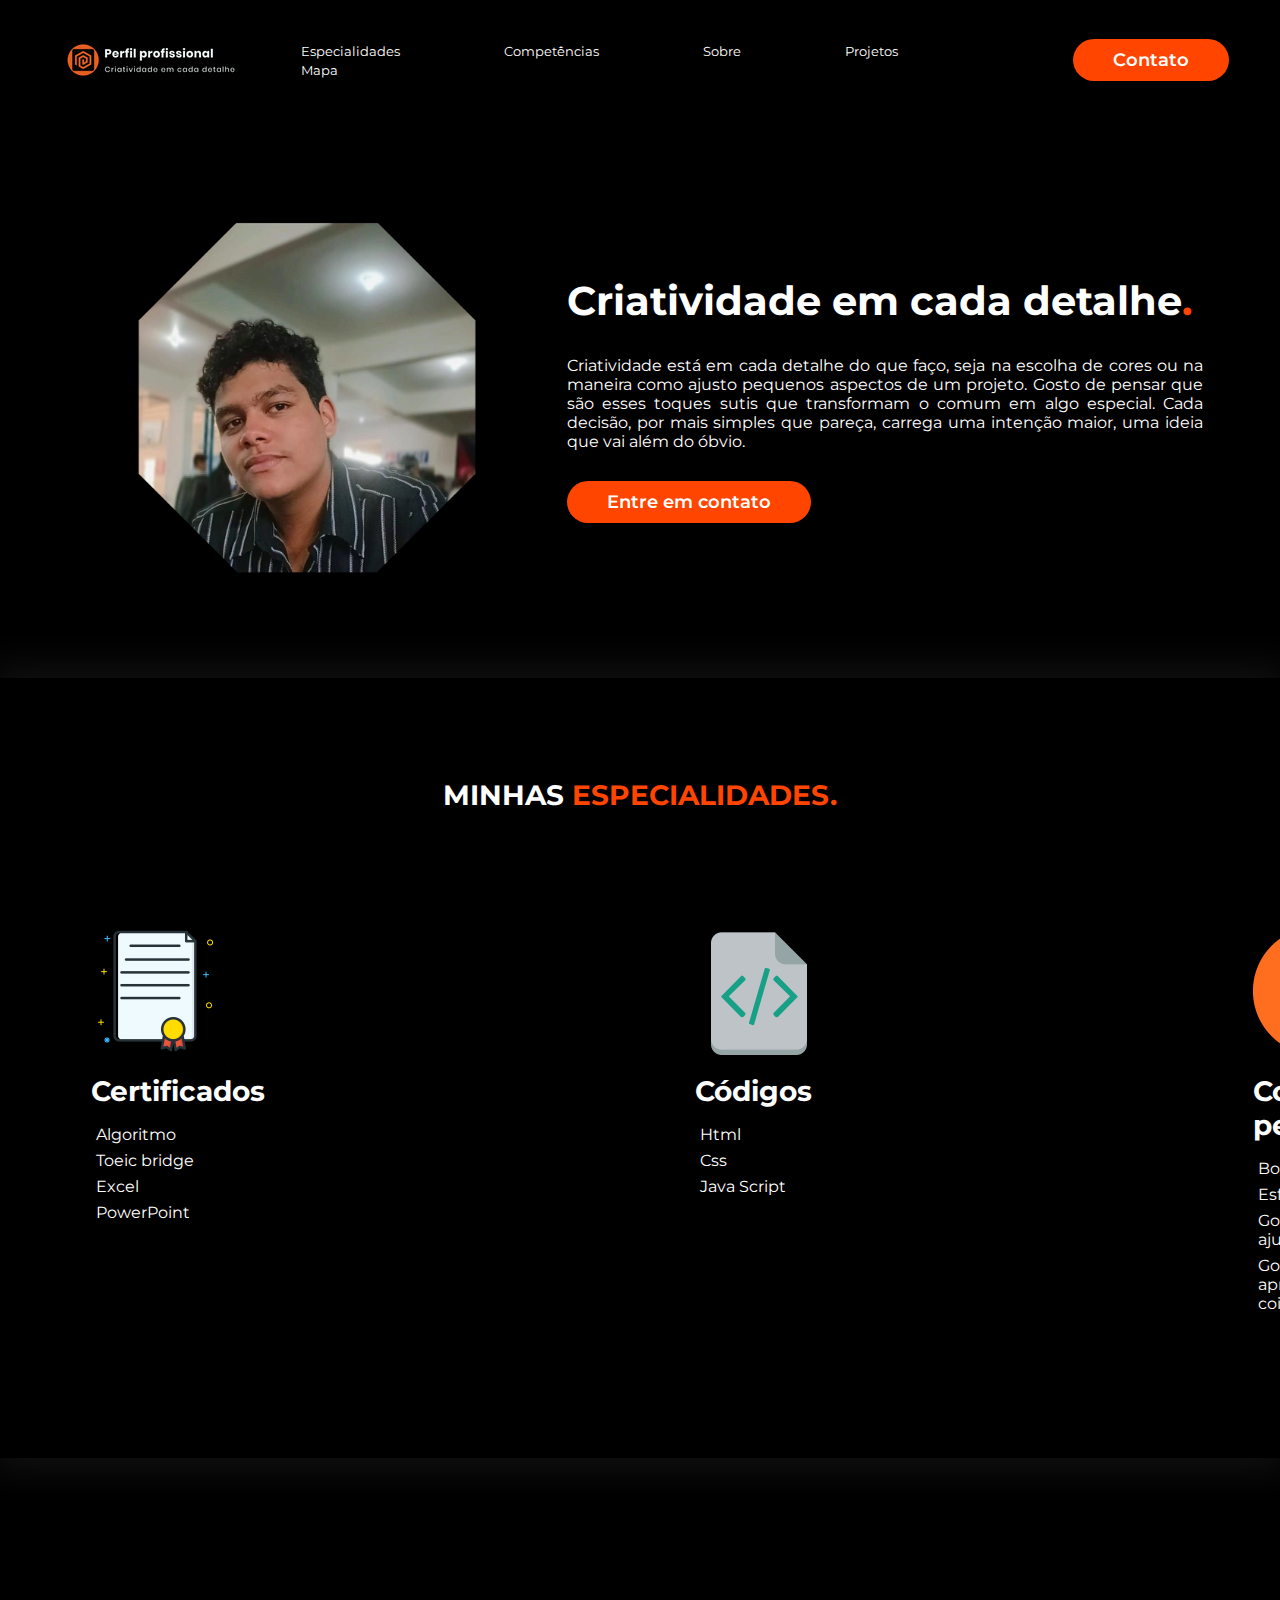
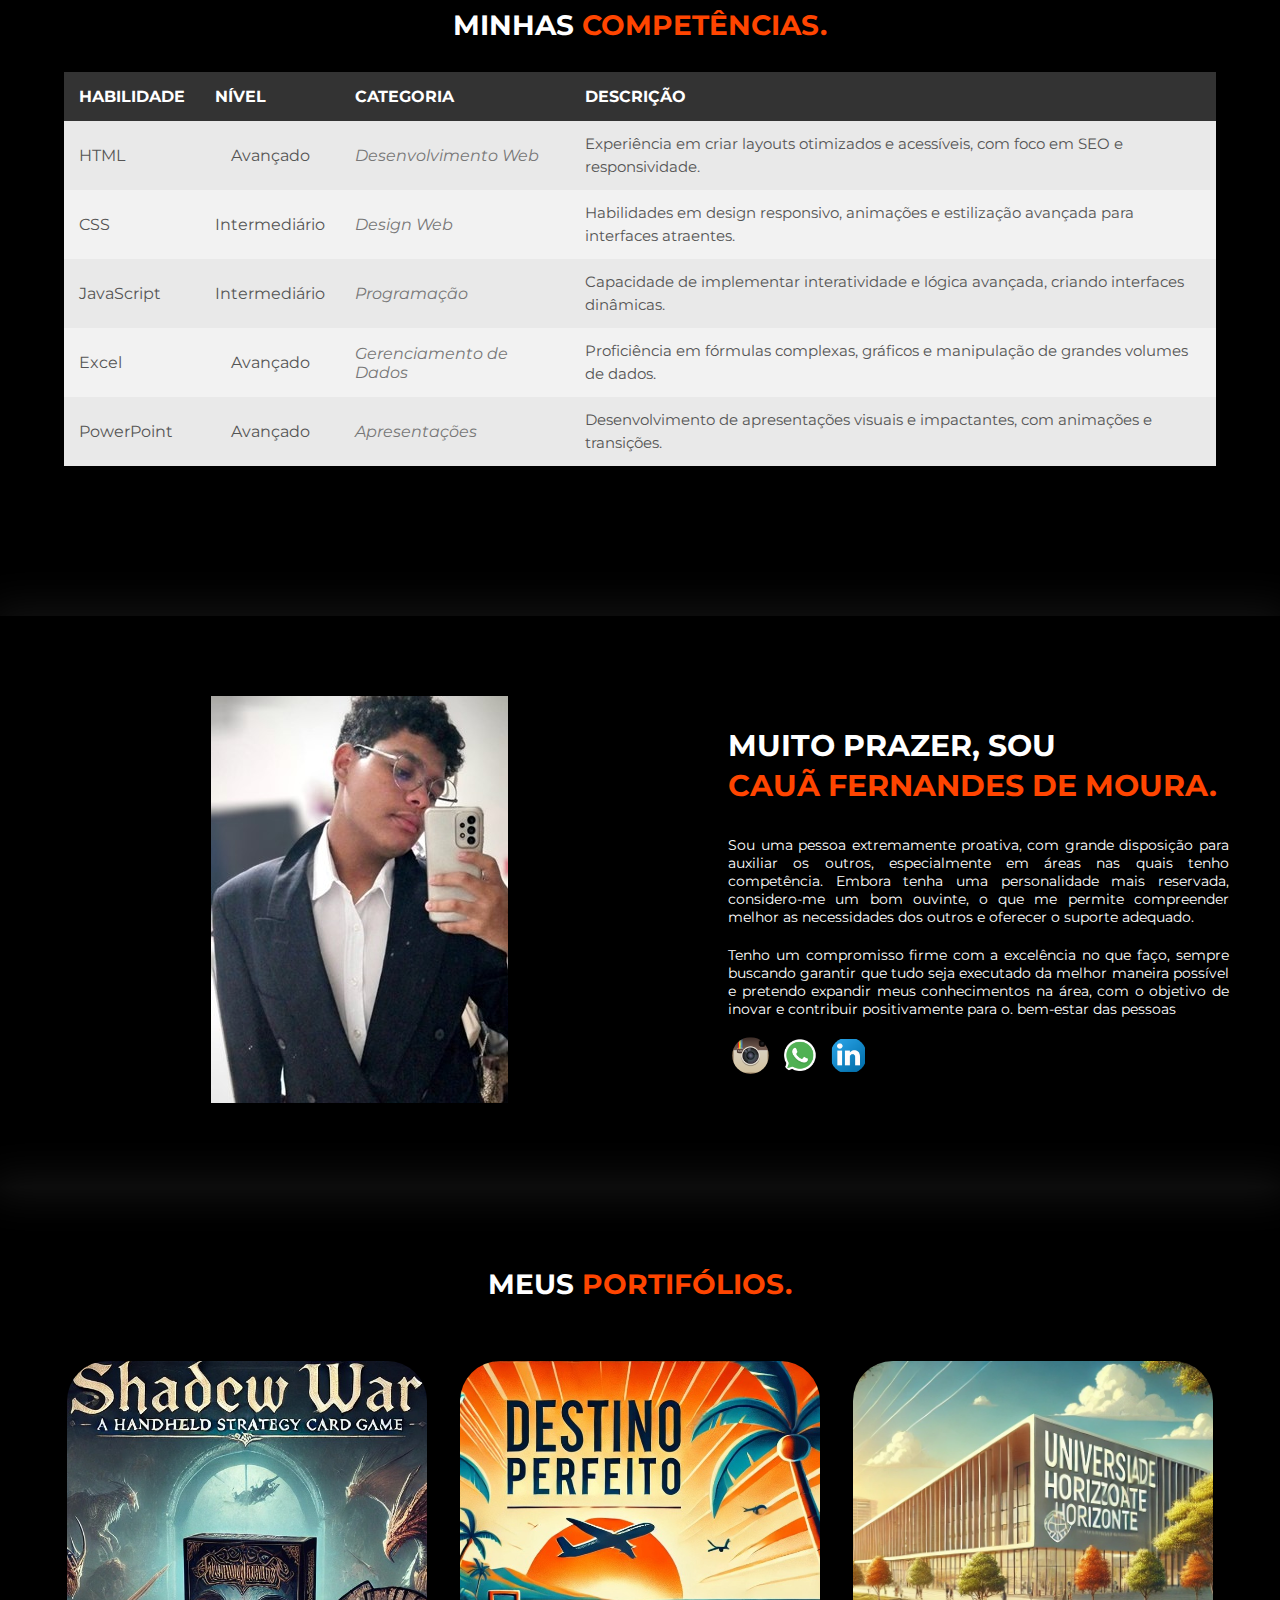
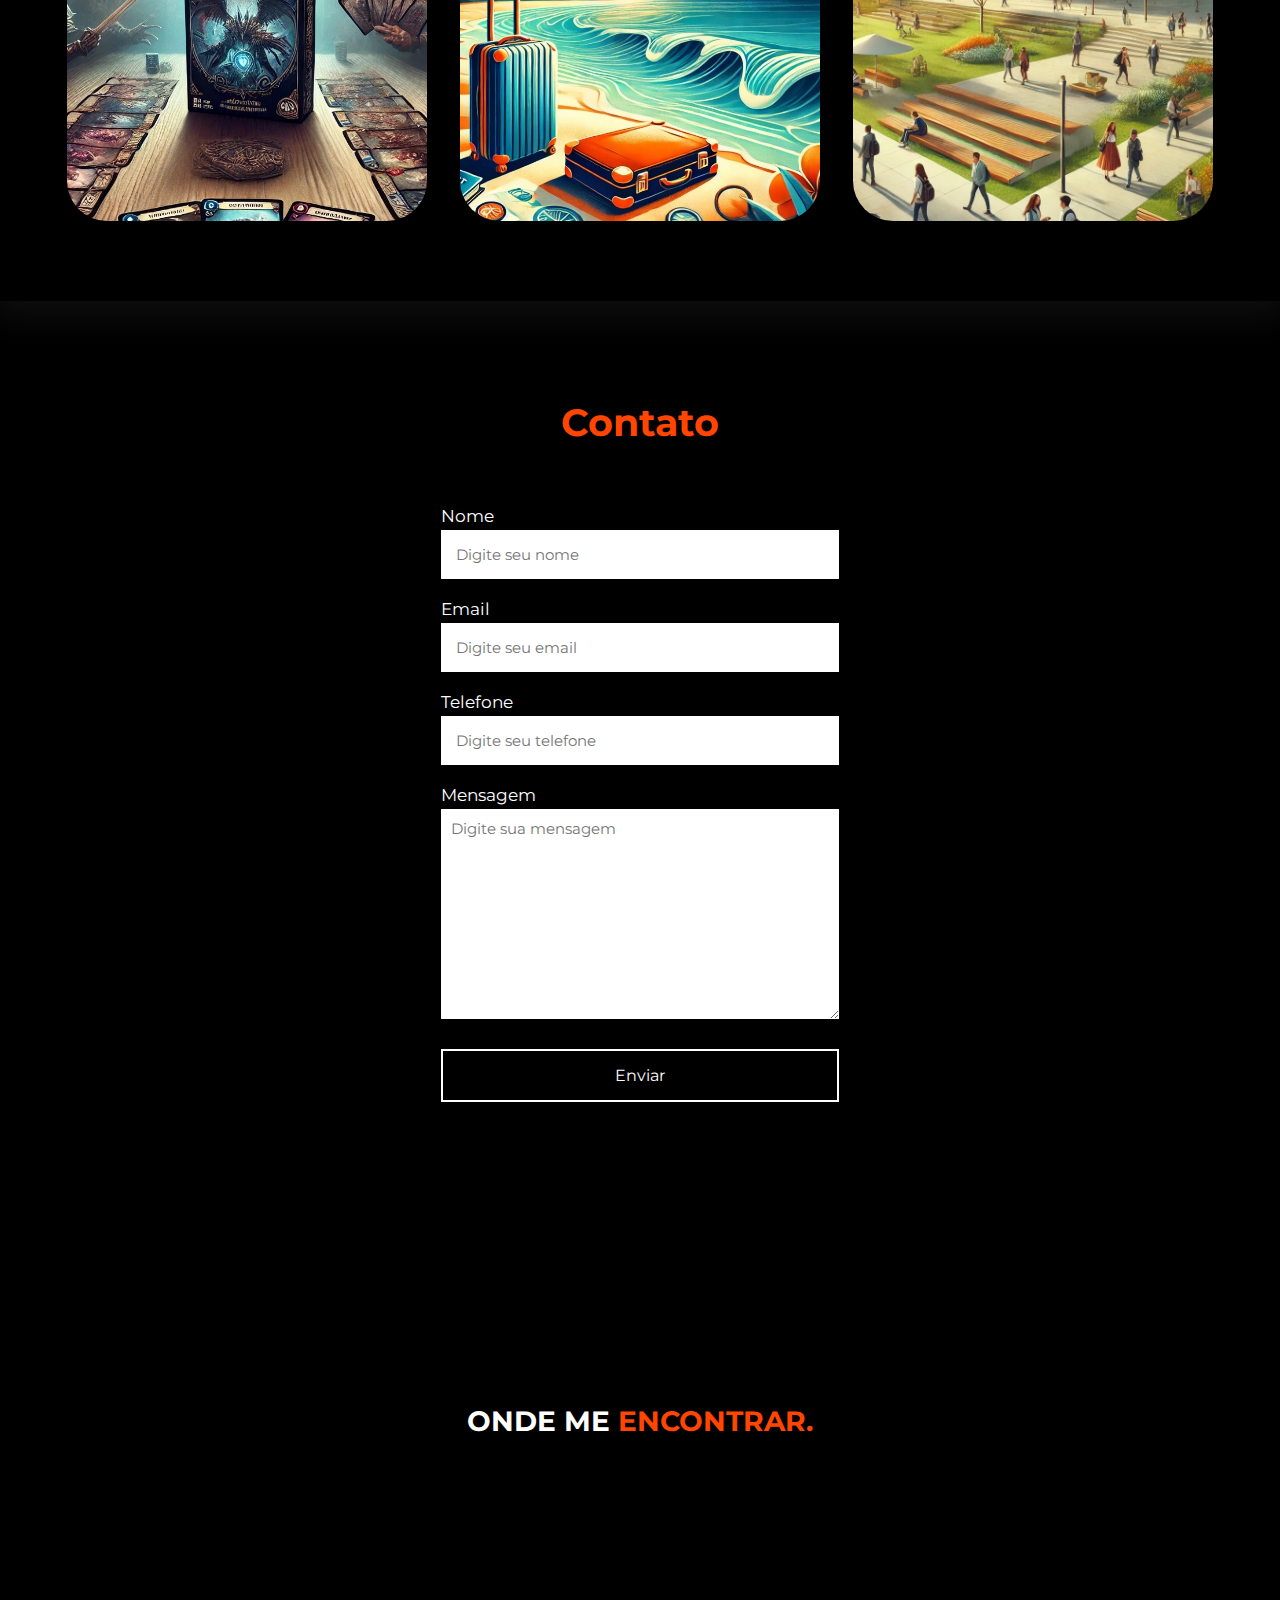
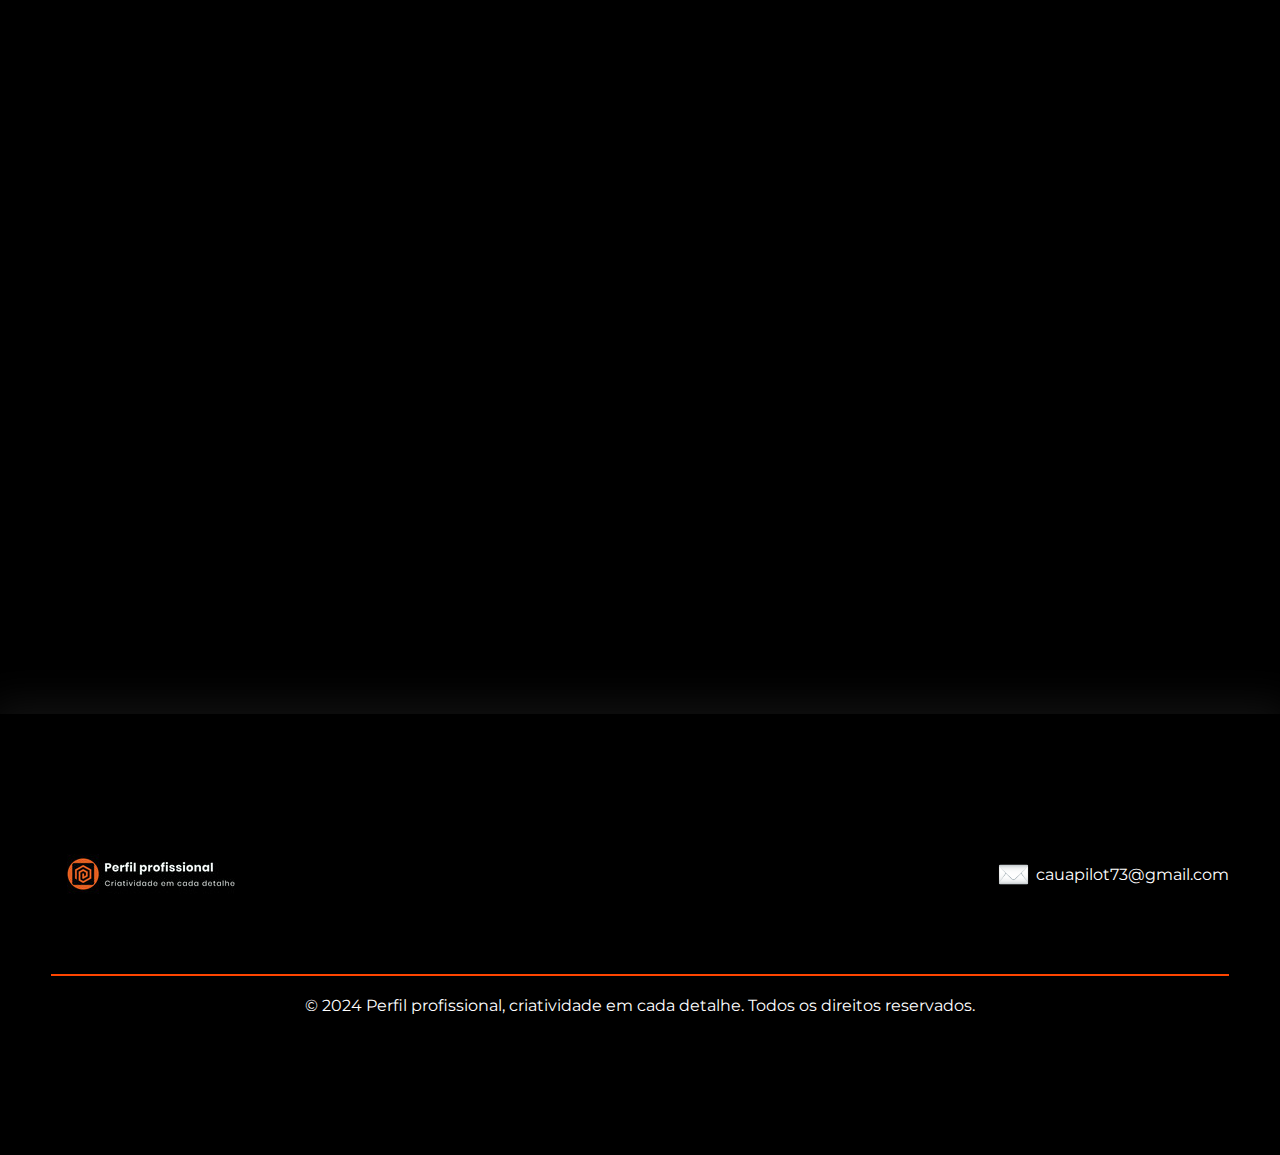
<file: portfólio/index.html>
<!DOCTYPE html>
<html lang="pt-br">
<head>
    <meta charset="UTF-8">
    <meta name="viewport" content="width=device-width, initial-scale=1.0">
    <!--GOOGLE FONTES-->
    <link rel="preconnect" href="https://fonts.googleapis.com">
<link rel="preconnect" href="https://fonts.gstatic.com" crossorigin>
<link href="https://fonts.googleapis.com/css2?family=Montserrat:ital,wght@0,100..900;1,100..900&display=swap" rel="stylesheet">
    <!--FIM GOOGLE FONTES-->
    <link rel="stylesheet" href="style.css">
    <title>Perfil profissional</title>
</head>
<body>
    
   <header>
        <div class="interface">
                <img src="imagens/image_no_background.png" alt="logo do perfil CFM" class="perfil">
                <!--fim perfil-->

          <nav class="menu-desktop">
              <ul>
                <link rel="stylesheet" href="style.css">
                 <li><a href="#especialidades">Especialidades</a></li>
                 <li><a href="#Minhas-competencias">Competências</a></li>
                 <li><a href="#sobre">Sobre</a></li>
                 <li><a href="#portfolio">Projetos</a></li>
                 <li><a href="#mapa">Mapa</a></li>
              </ul>
          </nav><!--fim menu-->

          <div class="contato">
              <a href="#contato">
                  <button>Contato</button>
              </a>
          </div><!--Fim contato -->

          <div class="menu-mobile">
            <div class="btn-fechado">

            </div><!--Fim btn-fechado-->
          </div><!--Fim menu-mobile-->
      </div><!--fim interface-->
   </header>

   <main>
       <section class="topo">
        <a name="inicio"></a>
           <div class="interface">
               <div class="flex">
                <div class="img-topo">
                        <img src="imagens/image_with_black_background.png" alt="">
                </div><!--fim img-topo-->
                   <div class="texto-topo">
                       <h1>Criatividade em cada detalhe<span>.</span></h1>
                       <p>
                        Criatividade está em cada detalhe do que faço, seja na escolha de cores ou na maneira 
                        como ajusto pequenos aspectos de um projeto. Gosto de pensar que  são esses toques 
                        sutis que transformam o comum em algo especial. Cada decisão, por mais simples que
                        pareça, carrega uma intenção maior, uma ideia que vai além do óbvio.
                       </p>
                        <div class="contato">
                            <a href="#contato">
                                <button>Entre em contato</button>
                            </a>
                        </div>
                   </div><!--fim texto-topo-->
                   </div><!--fim img-topo-->
               </div><!--fim flex-->
           </div><!--fim interface-->
       </section><!--Fim topo-->
       <section class="especialidades">
        <a name="especialidades"></a>
            <div class="interface">
                <h2 class="titulo">MINHAS <span>ESPECIALIDADES.</span></h2>
                <div class="flex">
                    <div class="especialidades-box">
                        <img class ="certificado" src="imagens/certificado.png" alt="">
                        <h3>Certificados</h3>
                        <p>Algoritmo</p>
                        <p>Toeic bridge</p>
                        <p>Excel</p>
                        <p>PowerPoint</p>
                    </div><!--fim especialidades-box-->
                    <div class="especialidades-box">
                        <img class ="especialidade-code" src="imagens/code.png" alt="">
                        <h3>Códigos</h3>
                        <p>Html</p>
                        <p>Css</p>
                        <p>Java Script</p>
                    </div><!--fim especialidades-box-->
                    <div class="especialidades-box">
                        <img class ="pessoa" src="imagens/pessoal.png" alt="">
                        <h3>Como pessoa</h3>
                        <p>Bom ouvinte</p>
                        <p>Esforçado</p>
                        <p>Gosto de ajudar</p>
                        <p>Gosto de aprender coisas novas</p>
                    </div><!--fim especialidades-box-->
                </div><!--fim flex-->
            </div><!--fim interface-->
       </section><!--Fim especialidades-->
       <section class="tabela">
        <a name="Minhas-competencias"></a>
        <h2 class="titulo">MINHAS <span>COMPETÊNCIAS.</span></h2>
        <table>
            <thead>
                <tr>
                    <th>Habilidade</th>
                    <th>Nível</th>
                    <th>Categoria</th>
                    <th>Descrição</th>
                </tr>
            </thead>
            <tbody>
                <tr>
                    <td>HTML</td>
                    <td>Avançado</td>
                    <td>Desenvolvimento Web</td>
                    <td>Experiência em criar layouts otimizados e acessíveis, com foco em SEO e responsividade.</td>
                </tr>
                <tr>
                    <td>CSS</td>
                    <td>Intermediário</td>
                    <td>Design Web</td>
                    <td>Habilidades em design responsivo, animações e estilização avançada para interfaces atraentes.</td>
                </tr>
                <tr>
                    <td>JavaScript</td>
                    <td>Intermediário</td>
                    <td>Programação</td>
                    <td>Capacidade de implementar interatividade e lógica avançada, criando interfaces dinâmicas.</td>
                </tr>
                <tr>
                    <td>Excel</td>
                    <td>Avançado</td>
                    <td>Gerenciamento de Dados</td>
                    <td>Proficiência em fórmulas complexas, gráficos e manipulação de grandes volumes de dados.</td>
                </tr>
                <tr>
                    <td>PowerPoint</td>
                    <td>Avançado</td>
                    <td>Apresentações</td>
                    <td>Desenvolvimento de apresentações visuais e impactantes, com animações e transições.</td>
                </tr>
            </tbody>
        </table>
       </section><!--Fim tabela-->
       <section class="sobre">
        <a name="sobre"></a>
            <div class="interface">
                <div class="flex">
                    <div class="img-sobre">
                        <img src="imagens/minha.imagem.jpg" alt="">
                    </div><!--Fim img-sobre-->
                    <div class="texto-sobre">
                        <h2>MUITO PRAZER, SOU <span>CAUÃ FERNANDES DE MOURA.</span></h2>
                            <div class="texto-mim">
                                <p>Sou uma pessoa extremamente proativa, com grande disposição para auxiliar os outros, 
                                    especialmente em áreas nas quais tenho competência. Embora tenha uma personalidade mais 
                                    reservada, considero-me um bom ouvinte, o que me permite compreender melhor as necessidades 
                                    dos outros e oferecer o suporte adequado.
                                 </p> 
                                 <p>Tenho um compromisso firme com a excelência no que faço, sempre buscando garantir que tudo seja 
                                    executado da melhor maneira possível e pretendo expandir meus conhecimentos na área, com o objetivo 
                                    de inovar e contribuir positivamente para o. bem-estar das pessoas
                                 </p>
                                 <div>
                                     <a href="https://www.instagram.com/"><img class="instagram" src="imagens/instagram.png" alt=""></a>
                                     <img class="whatsapp" src="imagens/whatsapp.png" alt="">
                                     <img class="linkedin" src="imagens/linkedin.png" alt="">
                                 </div><!--Fim botao-social-->
                            </div><!--Fim texto-mim-->
                    </div><!--Fim texto-sobre-->
                </div><!--Fim flex-->
            </div><!--Fim interface-->
       </section><!--Fim sobre-->
       <section class="portfolio">
        <a name="portfolio"></a>
            <div class="interface">
                <h2 class="titulo">MEUS <span>PORTIFÓLIOS.</span></a></h2>
                <div class="flex">
                    <div class="img-port" style="background-image: url(imagens/projeto1.jfif);">
                        <link rel="stylesheet" href="style.css">
                        <div class="overlay"><a class="projeto1" href="projeto1.html">Projeto 1</a></div>              
                    </div>
                    <div class="img-port" style="background-image: url(imagens/projeto2.jfif);">
                        <link rel="stylesheet" href="style.css">
                        <div class="overlay"><a class="projeto2" href="projeto2.html">Projeto 2</a></div>
                    </div>
                    <div class="img-port" style="background-image: url(imagens/projeto3.jfif);">
                        <link rel="stylesheet" href="style.css">
                        <div class="overlay"><a class="projeto3" href="projeto3.html">Projeto 3</a></div>
                    </div>
                </div><!--Fim flex-->
            </div><!--Fim interface-->
       </section><!--Fim portfolio-->
       <section class="pag-contato">
        <a name="contato"></a>
            <h2>Contato</h2>
            <form action="">
                <label>Nome</label>
                <input type="text" name="name" placeholder="Digite seu nome" autocomplete="off">
                <label>Email</label>
                <input type="email" name="email" placeholder="Digite seu email" autocomplete="off">
                <label>Telefone</label>
                <input type="fone" name="fone" placeholder="Digite seu telefone" autocomplete="off">
                <label>Mensagem</label>
                <textarea name="mensagem" cols="30" rows="10" placeholder="Digite sua mensagem"></textarea>
                <button type="enviar">Enviar</button>
            </form>
       </section><!--Fim pag-contato-->
       <section class="mapa">
        <a name="mapa"></a>
            <div class="texto-encontrar">
                <h2 class="titulo">ONDE ME <span>ENCONTRAR.</span></h2>
                    <iframe src="https://www.google.com/maps/embed?pb=!1m18!1m12!1m3!1d15801.892965285191!2d-34.9045814193606!3d-8.053113554987583!2m3!1f0!2f0!3f0!3m2!1i1024!2i768!4f13.1!3m3!1m2!1s0x7ab18e1236c4cc5%3A0xcf30335f63037230!2sUNINASSAU%20Gra%C3%A7as%20-%20Bloco%20A!5e0!3m2!1spt-BR!2sbr!4v1728255723638!5m2!1spt-BR!2sbr" width="1100" height="600" style="border:0;" allowfullscreen="" loading="lazy" referrerpolicy="no-referrer-when-downgrade"></iframe>      
            </div><!--Fim encontrar-->
       </section><!--Fim mapa-->
       <footer>
            <div class="interface">
                    <div class="logo-footer">
                        <img src="imagens/image_no_background.png" alt="">
                        <div class="line-footer">
                            <p><img class="email" src="imagens/email.png" alt="">cauapilot73@gmail.com</p>
                        </div><!--Fim line-footer-->
                    </div><!--Fim logo-footer-->
                    <div class="rodape">
                        <p>&copy; 2024 Perfil profissional, criatividade em cada detalhe. Todos os direitos reservados.</p>
                    </div><!--Fim rodape-->
            </div><!--Fim interface-->
       </footer>
    </main>

</body>
</html>
</file>
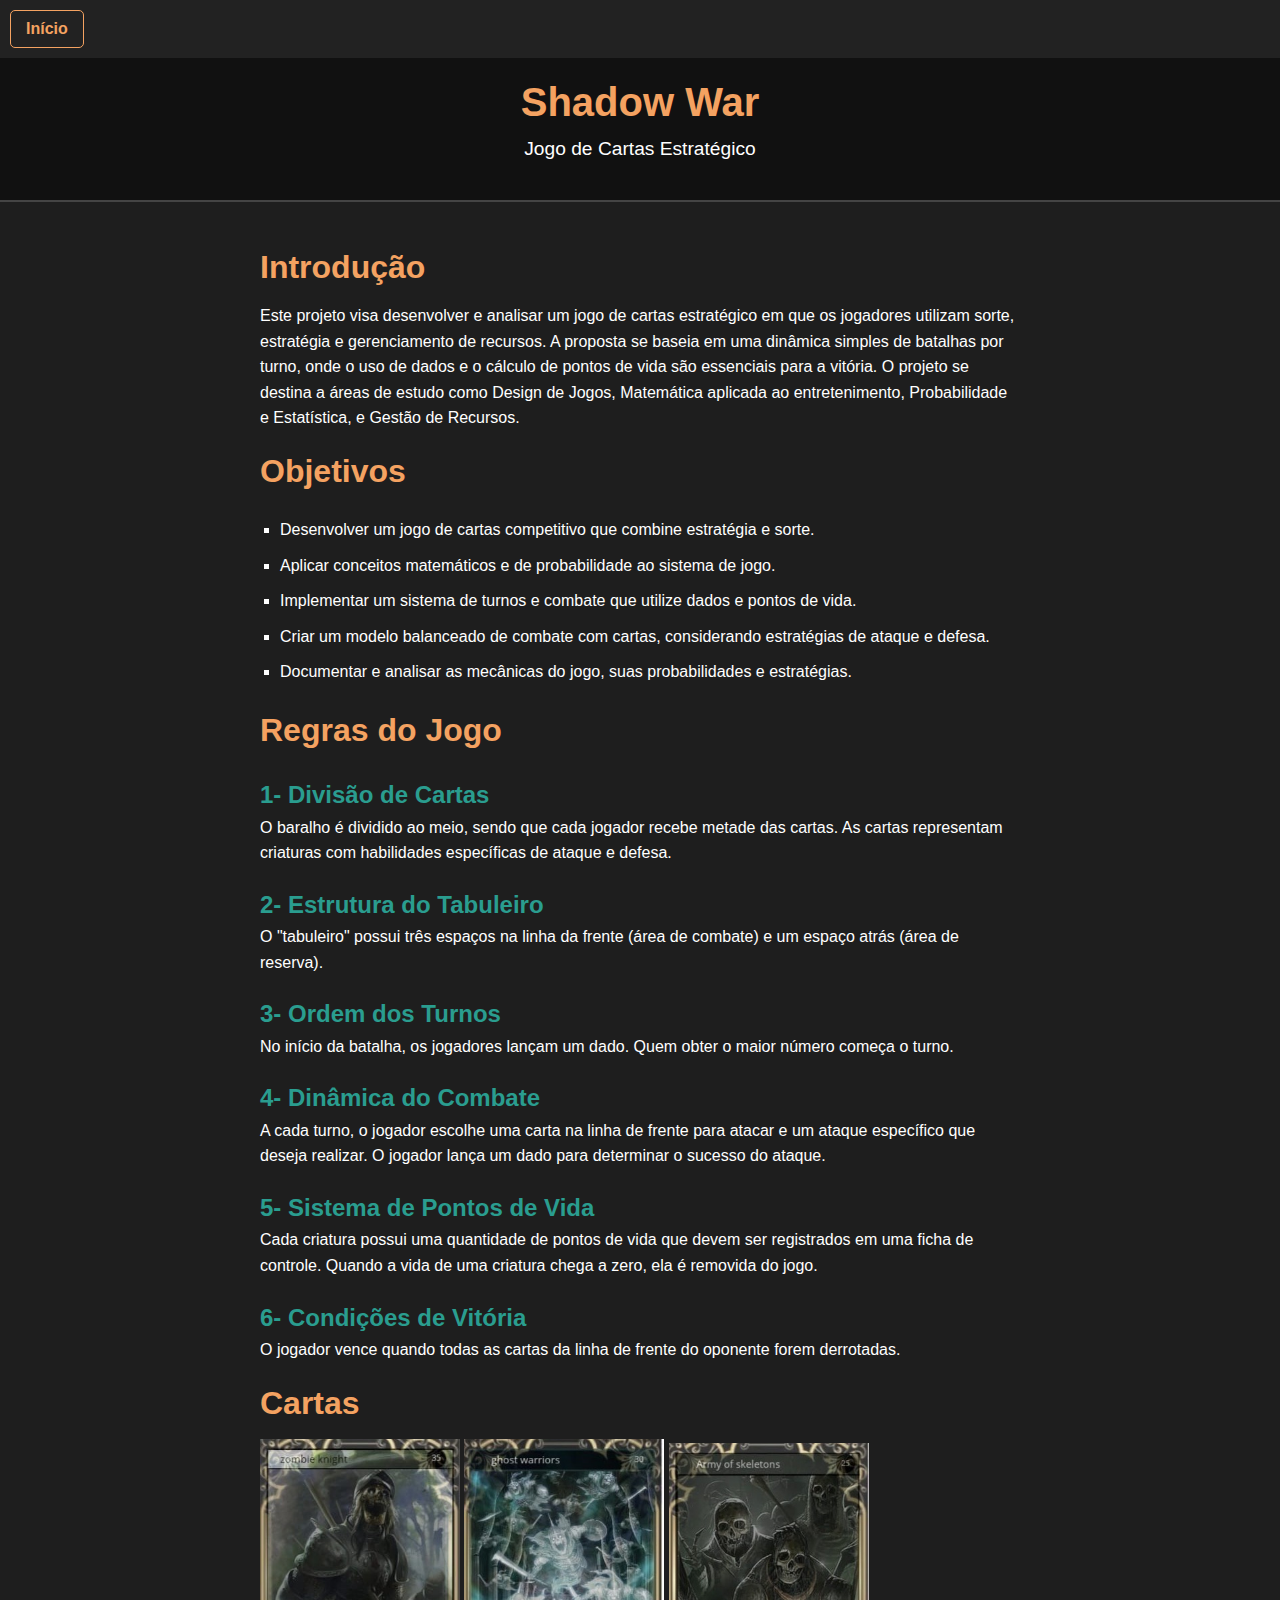
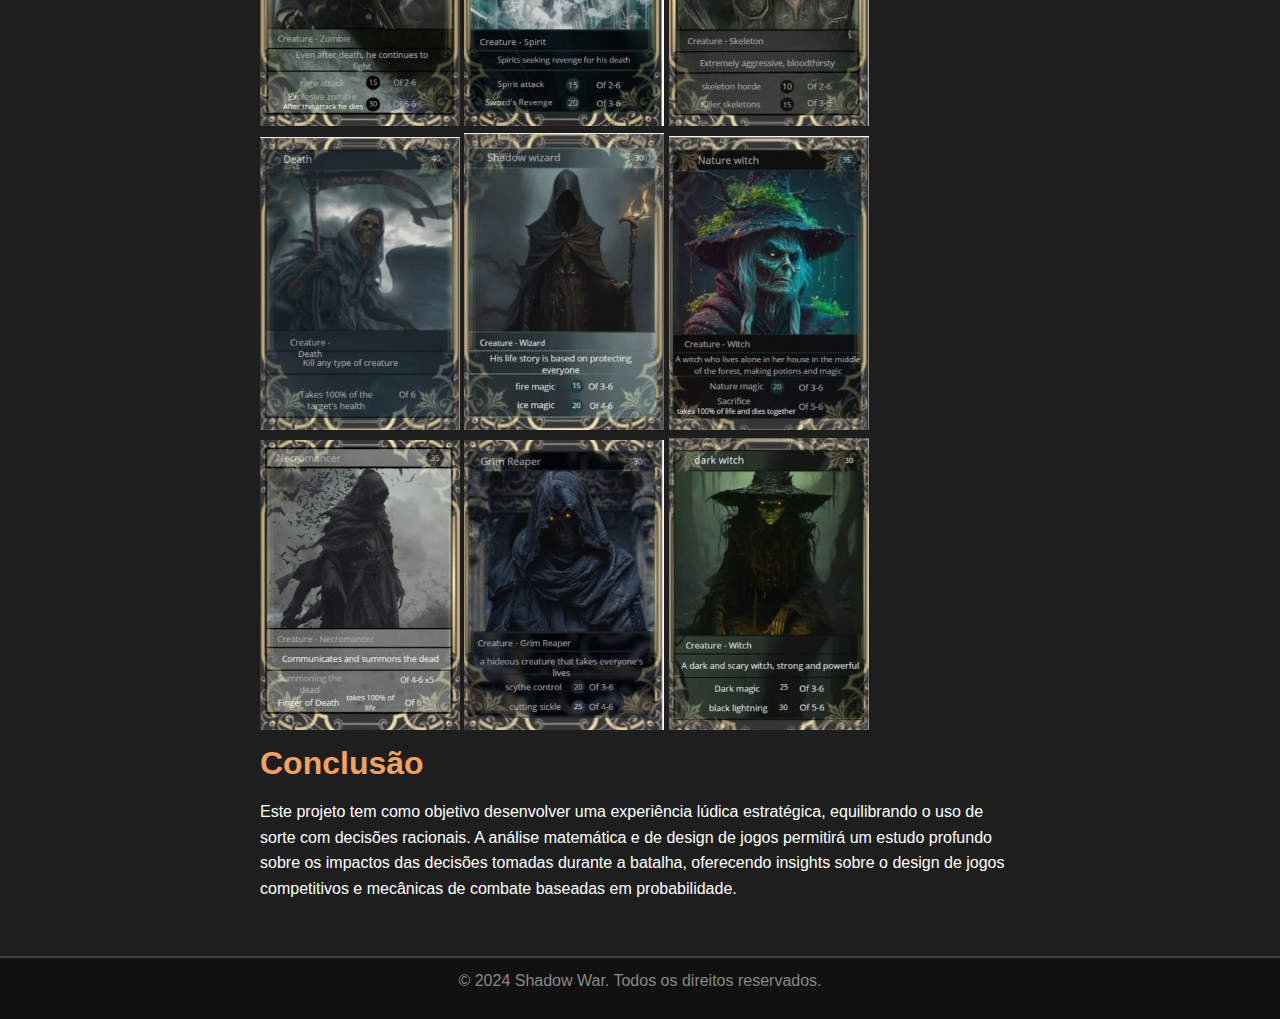
<file: portfólio/projeto1.html>
<!DOCTYPE html>
<html lang="pt-br">

<head>
    <meta charset="UTF-8">
    <meta name="viewport" content="width=device-width, initial-scale=1.0">
    <meta http-equiv="X-UA-Compatible" content="ie=edge">
    <title>Shadow War - Jogo de Cartas Estratégico</title>
    <link rel="stylesheet" href="projeto1.css">
</head>

<body>
    <nav class="top-nav">
        <a href="index.html" class="nav-btn">Início</a>
    </nav>

    <header>
        <h1>Shadow War</h1>
        <p>Jogo de Cartas Estratégico</p>
    </header>

    <main>
        <section class="introducao">
            <h2>Introdução</h2>
            <p>Este projeto visa desenvolver e analisar um jogo de cartas estratégico em que os jogadores utilizam sorte, estratégia e gerenciamento de recursos. A proposta se baseia em uma dinâmica simples de batalhas por turno, onde o uso de dados e o cálculo de pontos de vida são essenciais para a vitória. O projeto se destina a áreas de estudo como Design de Jogos, Matemática aplicada ao entretenimento, Probabilidade e Estatística, e Gestão de Recursos.</p>
        </section>

        <section class="objetivos">
            <h2>Objetivos</h2>
            <ul>
                <li>Desenvolver um jogo de cartas competitivo que combine estratégia e sorte.</li>
                <li>Aplicar conceitos matemáticos e de probabilidade ao sistema de jogo.</li>
                <li>Implementar um sistema de turnos e combate que utilize dados e pontos de vida.</li>
                <li>Criar um modelo balanceado de combate com cartas, considerando estratégias de ataque e defesa.</li>
                <li>Documentar e analisar as mecânicas do jogo, suas probabilidades e estratégias.</li>
            </ul>
        </section>

        <section class="regras">
            <h2>Regras do Jogo</h2>
            <h3>1- Divisão de Cartas</h3>
            <p>O baralho é dividido ao meio, sendo que cada jogador recebe metade das cartas. As cartas representam criaturas com habilidades específicas de ataque e defesa.</p>

            <h3>2- Estrutura do Tabuleiro</h3>
            <p>O "tabuleiro" possui três espaços na linha da frente (área de combate) e um espaço atrás (área de reserva).</p>

            <h3>3- Ordem dos Turnos</h3>
            <p>No início da batalha, os jogadores lançam um dado. Quem obter o maior número começa o turno.</p>

            <h3>4- Dinâmica do Combate</h3>
            <p>A cada turno, o jogador escolhe uma carta na linha de frente para atacar e um ataque específico que deseja realizar. O jogador lança um dado para determinar o sucesso do ataque.</p>

            <h3>5- Sistema de Pontos de Vida</h3>
            <p>Cada criatura possui uma quantidade de pontos de vida que devem ser registrados em uma ficha de controle. Quando a vida de uma criatura chega a zero, ela é removida do jogo.</p>

            <h3>6- Condições de Vitória</h3>
            <p>O jogador vence quando todas as cartas da linha de frente do oponente forem derrotadas.</p>
        </section>

        <section class="cartas">
            <h2>Cartas</h2>
            <img src="imagens/carta1.jfif" alt="">
            <img src="imagens/carta2.jfif" alt="">
            <img src="imagens/carta3.jfif" alt="">
            <img src="imagens/carta4.jfif" alt="">
            <img src="imagens/carta5.jfif" alt="">
            <img src="imagens/carta6.jfif" alt="">
            <img src="imagens/carta7.jfif" alt="">
            <img src="imagens/carta8.jfif" alt="">
            <img src="imagens/carta9.jfif" alt="">
        </section>

        <section class="conclusao">
            <h2>Conclusão</h2>
            <p>Este projeto tem como objetivo desenvolver uma experiência lúdica estratégica, equilibrando o uso de sorte com decisões racionais. A análise matemática e de design de jogos permitirá um estudo profundo sobre os impactos das decisões tomadas durante a batalha, oferecendo insights sobre o design de jogos competitivos e mecânicas de combate baseadas em probabilidade.</p>
        </section>
    </main>

    <footer>
        <p>&copy; 2024 Shadow War. Todos os direitos reservados.</p>
    </footer>
</body>

</html>
</file>
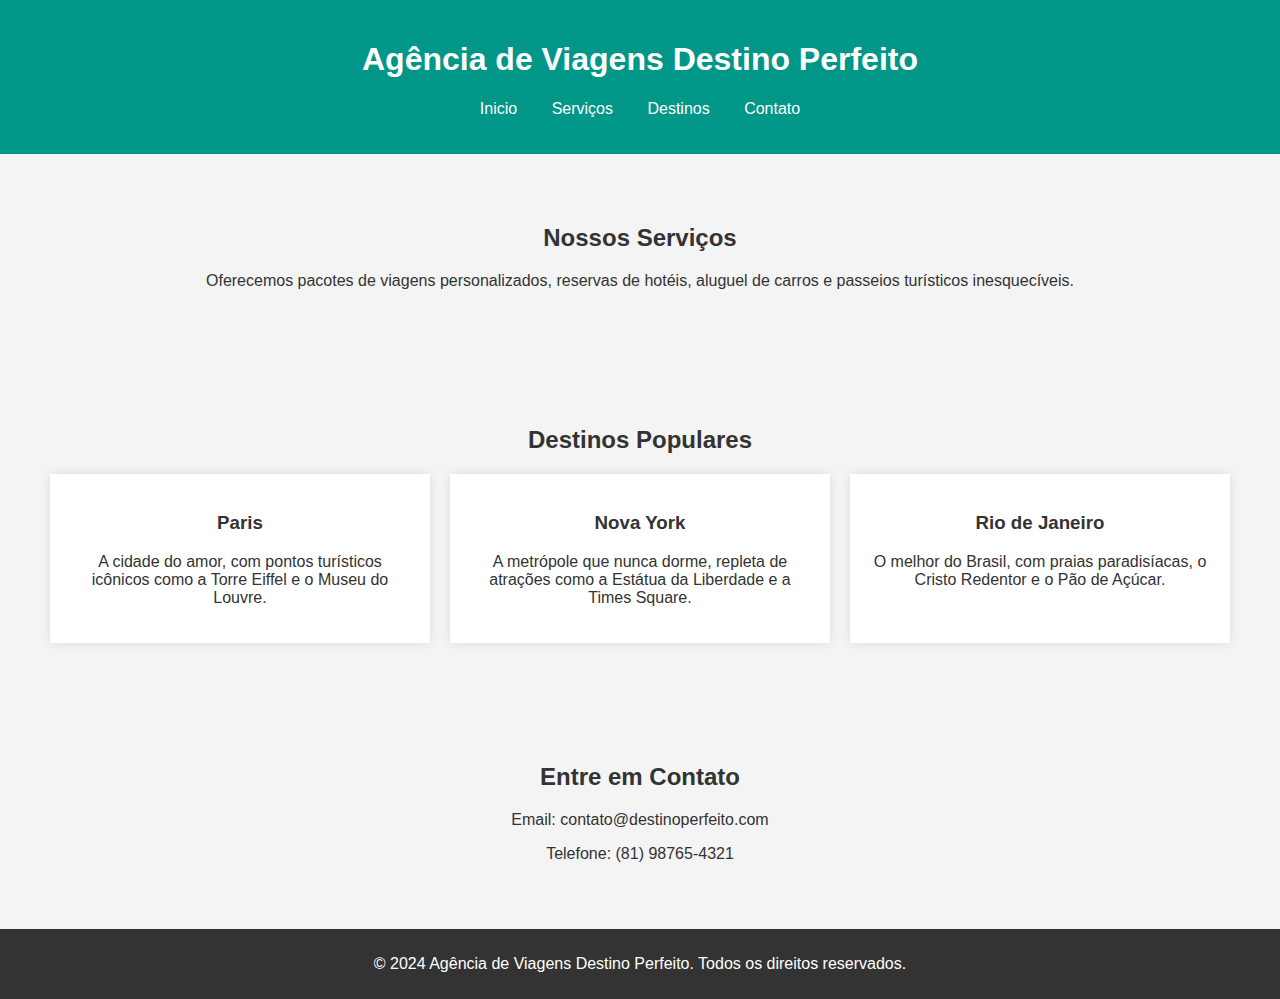
<file: portfólio/projeto2.html>
<!DOCTYPE html>
<html lang="pt-BR">
<head>
    <meta charset="UTF-8">
    <meta name="viewport" content="width=device-width, initial-scale=1.0">
    <title>Agência de Viagens Destino Perfeito</title>
    <link rel="stylesheet" href="projeto2.css">
</head>
<body>
    <header>
        <h1>Agência de Viagens Destino Perfeito</h1>
        <nav>
            <ul>
                <li><a href="index.html">Inicio</a></li>
                <li><a href="#servicos">Serviços</a></li>
                <li><a href="#destinos">Destinos</a></li>
                <li><a href="#contato">Contato</a></li>
            </ul>
        </nav>
    </header>

    <section id="servicos">
        <h2>Nossos Serviços</h2>
        <p>Oferecemos pacotes de viagens personalizados, reservas de hotéis, aluguel de carros e passeios turísticos inesquecíveis.</p>
    </section>

    <section id="destinos">
        <h2>Destinos Populares</h2>
        <div class="destinos-grid">
            <div class="destino">
                <h3>Paris</h3>
                <p>A cidade do amor, com pontos turísticos icônicos como a Torre Eiffel e o Museu do Louvre.</p>
            </div>
            <div class="destino">
                <h3>Nova York</h3>
                <p>A metrópole que nunca dorme, repleta de atrações como a Estátua da Liberdade e a Times Square.</p>
            </div>
            <div class="destino">
                <h3>Rio de Janeiro</h3>
                <p>O melhor do Brasil, com praias paradisíacas, o Cristo Redentor e o Pão de Açúcar.</p>
            </div>
        </div>
    </section>

    <section id="contato">
        <h2>Entre em Contato</h2>
        <p>Email: contato@destinoperfeito.com</p>
        <p>Telefone: (81) 98765-4321</p>
    </section>

    <footer>
        <p>&copy; 2024 Agência de Viagens Destino Perfeito. Todos os direitos reservados.</p>
    </footer>
</body>
</html>
</file>
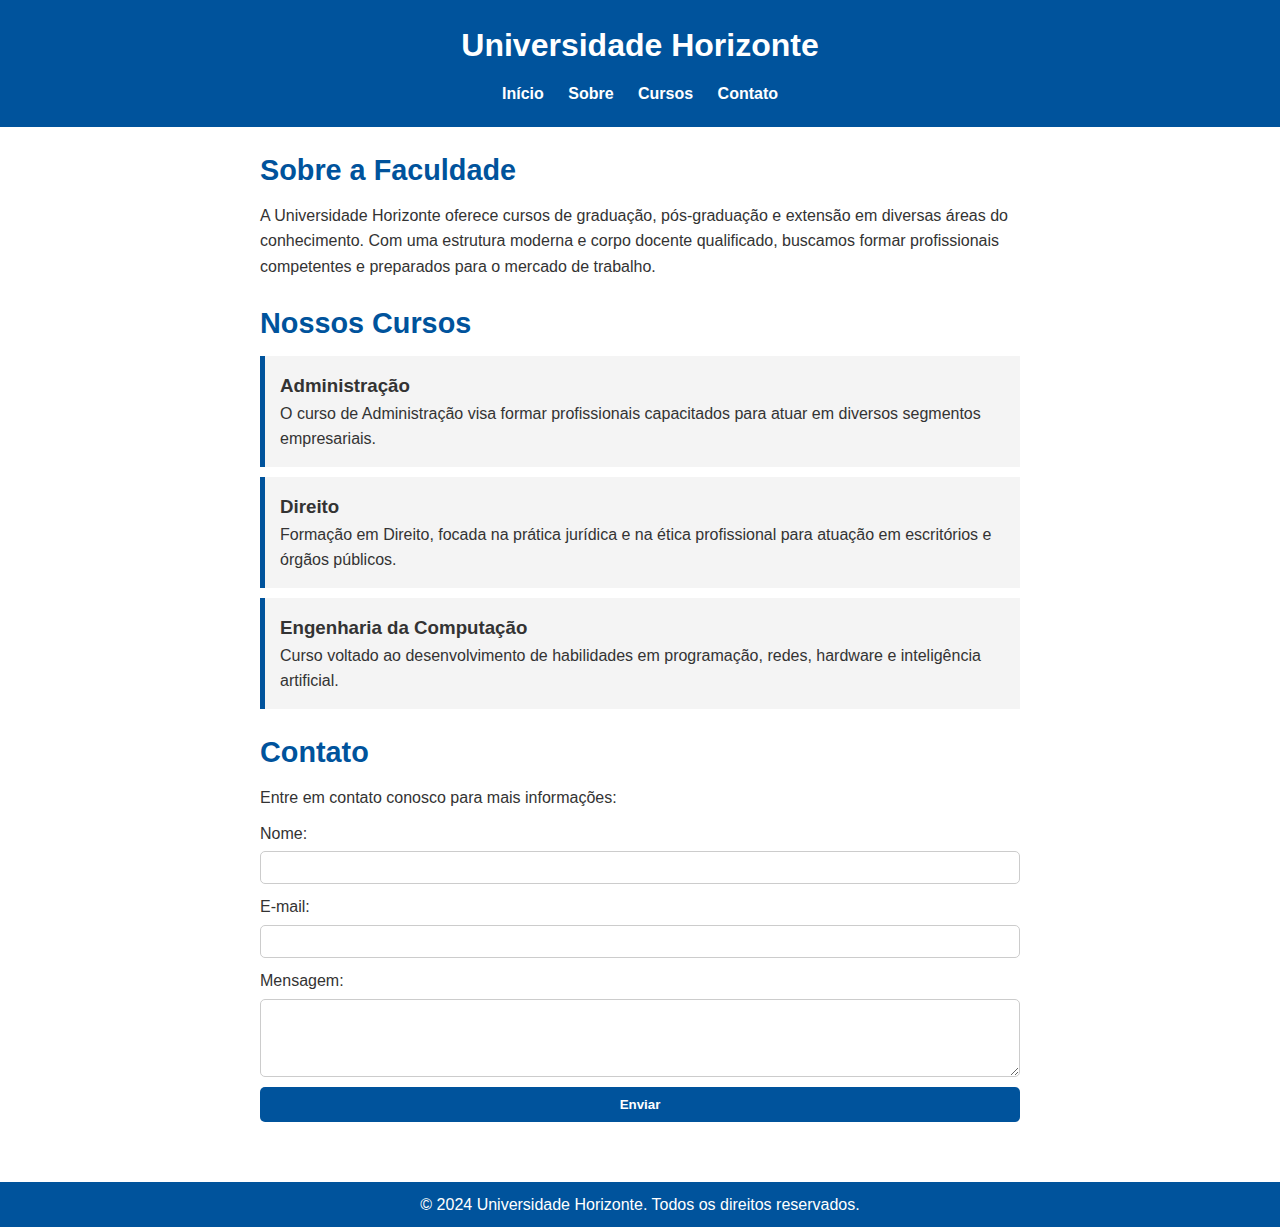
<file: portfólio/projeto3.html>
<!DOCTYPE html>
<html lang="pt-br">
<head>
    <meta charset="UTF-8">
    <meta name="viewport" content="width=device-width, initial-scale=1.0">
    <title>Universidade Horizonte</title>
    <link rel="stylesheet" href="projeto3.css">
</head>
<body>
    <header>
        <h1>Universidade Horizonte</h1>
        <nav>
            <ul>
                <li><a href="index.html">Início</a></li>
                <li><a href="#sobre">Sobre</a></li>
                <li><a href="#cursos">Cursos</a></li>
                <li><a href="#contato">Contato</a></li>
            </ul>
        </nav>
    </header>

    <main>
        <section id="sobre">
            <h2>Sobre a Faculdade</h2>
            <p>A Universidade Horizonte oferece cursos de graduação, pós-graduação e extensão em diversas áreas do conhecimento. Com uma estrutura moderna e corpo docente qualificado, buscamos formar profissionais competentes e preparados para o mercado de trabalho.</p>
        </section>

        <section id="cursos">
            <h2>Nossos Cursos</h2>
            <div class="curso">
                <h3>Administração</h3>
                <p>O curso de Administração visa formar profissionais capacitados para atuar em diversos segmentos empresariais.</p>
            </div>
            <div class="curso">
                <h3>Direito</h3>
                <p>Formação em Direito, focada na prática jurídica e na ética profissional para atuação em escritórios e órgãos públicos.</p>
            </div>
            <div class="curso">
                <h3>Engenharia da Computação</h3>
                <p>Curso voltado ao desenvolvimento de habilidades em programação, redes, hardware e inteligência artificial.</p>
            </div>
        </section>

        <section id="contato">
            <h2>Contato</h2>
            <p>Entre em contato conosco para mais informações:</p>
            <form>
                <label for="nome">Nome:</label>
                <input type="text" id="nome" name="nome" required>

                <label for="email">E-mail:</label>
                <input type="email" id="email" name="email" required>

                <label for="mensagem">Mensagem:</label>
                <textarea id="mensagem" name="mensagem" rows="4" required></textarea>

                <button type="submit">Enviar</button>
            </form>
        </section>
    </main>

    <footer>
        <p>&copy; 2024 Universidade Horizonte. Todos os direitos reservados.</p>
    </footer>
</body>
</html>
</file>
<file: portfólio/style.css>
/* ESTILO PRINCIPAL */
* {
    margin: 0;
    padding: 0;
    box-sizing: border-box;
    font-family: "Montserrat", sans-serif;
    font-optical-sizing: auto;
    font-weight: weight;
    font-style: normal;
}

body {
    background-color: black;
    height: 70vh;
}

.interface {
    max-width: 2800px;
    margin: 0 auto;
}

.flex {
    display: flex;
}

.contato button {
    padding: 10px 40px;
    font-size: 18px;
    font-weight: 600;
    background-color: orangered;
    color: white;
    border: 0;
    border-radius: 30px;
    cursor: pointer;
    transition: .2s;
}

h2.titulo {
    color: white;
    font-size: 38px;
    text-align: center;
}

h2.titulo span {
    color: orangered;
}

/* ESTILO CABEÇALHO */
header {
    padding: 40px 4%;
    margin: -80px auto;
}

header>.interface {
    display: flex;
    align-items: center;
    justify-content: space-between;
    width: 100%;

}


header a {
    color: #ffffff;
    text-decoration: none;
    display: inline-block;
    transition: .2s;
    font-size: 13px;
}

header a:hover {
    color: rgb(78, 78, 78);
    transform: scale(1.05);
}


header nav ul {
    list-style: none;
}

header nav ul li {
    display: inline-block;
    padding: 0 50px;
}

header a img {
    width: 100%;
}

button:hover {
    box-shadow: 0px 0px 8px rgb(241, 81, 22);
    transform: scale(1.05);
}

/* ESTILO DO TOPO DO SITE */

section.topo {
    padding: 100px 6%;
}

section.topo .flex {
    align-items: center;
    gap: 90px;
}

.topo h1 {
    color: white;
    font-size: 40px;
    line-height: 50px;

}

.topo .texto-topo h1 span {
    color: orangered;
}

.topo .texto-topo p {
    color: white;
    margin: 30px 0;
    text-align: justify;
}

.topo .img-topo img {
    position: relative;
    animation: flutuante 2s ease-in-out infinite alternate;
    width: 400px;
    padding-left: 60px;
}

@keyframes flutuante {
    0% {
        top: 0;
    }

    100% {
        top: 30px;
    }
}

/* ESTILO ESPECIALIDADES */

section.especialidades {
    padding: 100px 4%;
    box-shadow: 0 0 40px 10px rgba(255, 255, 255, 0.075);
}

section.especialidades .flex {
    gap: 350px
}


.especialidades .especialidades-box {
    color: white;
    padding: 40px;
    border-radius: 20px;
    margin-top: 45px;
    transition: .2s;
}

.especialidades .especialidades-box .certificado {
    width: 128px;
    height: 128px;
}

.especialidades .especialidades-box .especialidade-code {
    width: 128px;
    height: 128px;
}

.especialidades .especialidades-box .pessoa {
    width: 128px;
    height: 128px;
}

.especialidades .especialidades-box:hover {
    transform: scale(1.05);
    box-shadow: 0 0 8px rgba(255, 255, 255, 0.363);
}

.especialidades .especialidades-box i {
    font-size: 70px;
    color: orangered;
    padding: 50px;
}

.especialidades .especialidades-box h3 {
    font-size: 28px;
    margin: 15px 0;
}

.especialidades .especialidades-box p {
    text-align: 30px;
    padding: 2px;
    margin: 3px;
    line-height: 19px;
}

/* TABELA */
section.tabela {
    width: 90%;
    margin: 40px auto;
    font-family: 'Montserrat', sans-serif;
    margin-bottom: 150px;
    margin-top: 150px;
}

h2.titulo {
    text-align: center;
    font-size: 28px;
    margin-bottom: 30px;
    color: #ffffff;
}

table {
    width: 100%;
    border-collapse: collapse;
    font-size: 16px;
}

thead tr {
    background-color: #333;
    color: #fff;
}

thead th {
    padding: 15px;
    text-align: left;
    font-weight: bold;
    text-transform: uppercase;
}

tbody tr:nth-child(even) {
    background-color: #f2f2f2;
}

tbody tr:nth-child(odd) {
    background-color: #e9e9e9;
}

tbody tr:hover {
    background-color: #ddd;
    cursor: pointer;
}

td {
    padding: 12px 15px;
    color: #555;
}

td:nth-child(2) {
    text-align: center;
}

td:nth-child(3) {
    font-style: italic;
    color: #777;
}

td:nth-child(4) {
    font-size: 15px;
    line-height: 1.5;
}

/* ESTILO SOBRE */

.sobre .img-sobre img {
    padding: 0 160px 0;
}

section.sobre {
    padding: 80px 4%;
    box-shadow: 0 0 40px 10px rgba(255, 255, 255, 0.075);
}

section.sobre .flex {
    align-items: center;
    gap: 60px
}

.sobre .texto-sobre {
    color: white;

}

.sobre .texto-sobre h2 {
    font-size: 30px;
    margin-bottom: 30px;
    line-height: 40px;
}

.sobre .texto-sobre h2 span {
    color: orangered;
    display: block;
}

.sobre .texto-sobre .texto-mim {
    font-size: 14px;
}

.sobre .texto-sobre p {
    margin: 20px 0;
    text-align: justify;
}

.whatsapp {
    width: 35px;
    height: 35px;
    border-radius: 50%;
    border: none;
    font-size: 20px;
    cursor: pointer;
    margin: 0 5px;
    transition: .2s;
    transform: scale(1.05);
}

.linkedin {
    width: 35px;
    height: 35px;
    border-radius: 50%;
    border: none;
    font-size: 20px;
    cursor: pointer;
    margin: 0 5px;
    transition: .2s;
    transform: scale(1.05);
}

.instagram {
    width: 35px;
    height: 35px;
    border-radius: 50%;
    border: none;
    font-size: 20px;
    cursor: pointer;
    margin: 0 5px;
    transition: .5s;
    transform: scale(1.05);
}

/* ESTILO DO PORTIFÓLIO */
section.portfolio {
    padding: 80px 4%;
    box-shadow: 0 0 40px 10px rgba(255, 255, 255, 0.075);
}

section.portfolio .flex {
    justify-content: space-around;
    margin-top: 60px;
}

.img-port {
    width: 360px;
    height: 460px;
    background-size: cover;
    background-position: 100% 0;
    transition: 10s;
    cursor: pointer;
    border-radius: 40px;
    position: relative;
}

.img-port:hover {
    background-position: 100% 100%;
}

.overlay {
    position: absolute;
    top: 0;
    left: 0;
    width: 100%;
    height: 100%;
    background-color: rgba(0, 0, 0, 0.664);
    border-radius: 40px;
    display: flex;
    align-items: center;
    justify-content: center;
    font-size: 24px;
    font-weight: 600;
    color: white;
    opacity: 0;
    transition: .5s;
}

.overlay:hover {
    opacity: 1;
}

.projeto1 {
    color: white;
    text-decoration: none;
}

.projeto2 {
    color: white;
    text-decoration: none;
}

.projeto3 {
    color: white;
    text-decoration: none;
}

/* CABEÇALHO */
@media screen and (max-width: 1020px) {

    /* CLASSES GERAIS */

    .flex {
        flex-direction: column;
    }

    h2.titulo {
        font-size: 34px;
        line-height: 30px;
    }

    /* TOPO DO SITE */

    .menu-desktop,
    .contato {
        display: none;
    }

    section.topo .flex {
        gap: 40px;
    }

    section.topo {
        padding: 20px 8%;
    }

    .topo h1 {
        font-size: 30px;
    }

    .topo .img-topo img {
        width: 100%;
    }

    /* ESTILO ESPECIALIDADES */

    .sobre .flex{
        flex-direction: column-reverse;
    }

    section.especialidades {
        padding: 100px 10%;
    }

    /* SOBRE */

    section.sobre {
        padding: 80px 8%;
    }

    .sobre .texto-sobre h2 {
        font-size: 21px;
        line-height: 35px;
        text-align: center;
    }

    /* PORTFÓLIO */

    section.portfolio {
        padding: 80px 8%;
        box-shadow: 0 0 40px 10px rgba(255, 255, 255, 0.075);
    }

    .img-port {
        width: 100%;
        max-width: 360px;
        margin: 0 auto;
    }

    section.portfolio .flex {
      gap: 60px;
    }

}

/* PÁGINA DE CONTATO */

section.pag-contato{
    padding: 90px 4%;
    display: flex;
    flex-direction: column;
    margin: 0 auto;
    max-width: 500px;
    align-items: right;
}

.pag-contato h2{
    color: white;
    font-size: 38px;
    margin: 2%;
    margin-bottom: 60px;
    color: orangered;
    text-align: center;
}

form{
    display: flex;
    flex-direction: column;
}

form label{
    color: white;
    font-size: 17px;
    margin-bottom: 4px;
}

form input{
    padding: 15px;
    outline: none;
    border: 0;
    margin-bottom: 20px;
    font-size: 15px;
    transition: all 0.5s;
}

form input:focus{
    border-radius: 16px;
}

form textarea{
    padding: 10px;
    outline: none;
    border: 0;
    font-size: 15px;
    margin-bottom: 30px;
    transition: all 0.5s;
}

form textarea:focus{
    border-radius: 16px;
}

form button{
    padding: 15px;
    cursor: pointer;
    font-size: 16px;
    background: transparent;
    border: 2px solid white;
    color: white;
    transition: all 0.7s;
    margin-bottom: 20px;
}

form button:hover{
    background: white;
    color: black;
    border-radius: 16px;
}

form .pag-contato{
    align-items: right;
}

/* MAPA */

.texto-encontrar .titulo{
    margin-bottom: 80px;
}

.mapa{
    margin: 15%;
}

/* ESTILO RODAPE */

.logo-footer{
    width: 100%;
    justify-content: space-between;
    display: flex;
    border-bottom: 2px solid orangered;
}

footer{
    padding: 60px 4%;
    box-shadow: 0 0 40px 10px rgba(255, 255, 255, 0.075);
}


.line-footer img {
    width: 35px;
    height: 35px;
    border-radius: 30%;
    border: none;
    font-size: 20px;
    margin: 0 5px;
}

footer .line-footer {
    font-size: 16px;
    display: flex;
    align-items: center;
    color: white;
}

footer .line-footer p {
    margin: 0;
    display: flex;
    align-items: center;
}

.rodape{
    color: white;
    margin-top: 20px;
    text-align: center;
}
</file>
<file: portfólio/projeto1.css>
/* ESTILOS GERAIS */

.top-nav {
    position: fixed;
    top: 0;
    left: 0;
    width: 100%;
    background-color: #222;
    padding: 10px;
    display: flex;
    justify-content: space-between;
    z-index: 1000;
}

.nav-btn {
    color: #f4a261;
    text-decoration: none;
    font-size: 1rem;
    font-weight: bold;
    padding: 5px 15px;
    border: 1px solid #f4a261;
    border-radius: 5px;
    transition: background-color 0.3s ease, color 0.3s ease;
}

.nav-btn:hover {
    background-color: #f4a261;
    color: #222;
}

body {
    padding-top: 50px; 
}

* {
    margin: 0;
    padding: 0;
    box-sizing: border-box;
}

body {
    font-family: 'Arial', sans-serif;
    background-color: #1e1e1e;
    color: #fff;
    line-height: 1.6;
}

header {
    background-color: #111;
    padding: 20px;
    text-align: center;
    border-bottom: 2px solid #444;
}

header h1 {
    font-size: 2.5rem;
    color: #f4a261;
}

header p {
    font-size: 1.2rem;
    color: #fff;
}

main {
    padding: 20px;
    max-width: 800px;
    margin: 20px auto;
}

section h2 {
    font-size: 2rem;
    margin-bottom: 10px;
    color: #f4a261;
}

section ul {
    list-style-type: square;
    margin: 20px 0;
    padding-left: 20px;
}

section ul li {
    margin-bottom: 10px;
}

.cartas img{
    position: left;
    width: 200px;
}

footer {
    background-color: #111;
    padding: 10px;
    text-align: center;
    color: #888;
    margin-top: 20px;
    border-top: 2px solid #444;
}

h3 {
    font-size: 1.5rem;
    color: #2a9d8f;
    margin-top: 20px;
}

p {
    margin-bottom: 15px;
}
</file>
<file: portfólio/projeto2.css>
/* ESTILO GERAL */
body {
    font-family: Arial, sans-serif;
    margin: 0;
    padding: 0;
    background-color: #f4f4f4;
    color: #333;
}

header {
    background-color: #009688;
    color: white;
    text-align: center;
    padding: 20px 0;
}

nav ul {
    list-style: none;
    padding: 0;
}

nav ul li {
    display: inline;
    margin: 0 15px;
}

nav ul li a {
    color: white;
    text-decoration: none;
}

section {
    padding: 50px;
    text-align: center;
}

.destinos-grid {
    display: flex;
    justify-content: center;
    gap: 20px;
}

.destino {
    background-color: white;
    padding: 20px;
    box-shadow: 0px 0px 10px rgba(0, 0, 0, 0.1);
    width: 30%;
}

footer {
    background-color: #333;
    color: white;
    text-align: center;
    padding: 10px 0;
}
</file>
<file: portfólio/projeto3.css>
* {
    margin: 0;
    padding: 0;
    box-sizing: border-box;
}

body {
    font-family: Arial, sans-serif;
    color: #333;
    line-height: 1.6;
}

header {
    background-color: #00539C;
    color: #fff;
    padding: 20px;
    text-align: center;
}

header h1 {
    font-size: 2rem;
}

nav ul {
    list-style: none;
    margin-top: 10px;
}

nav ul li {
    display: inline;
    margin: 0 10px;
}

nav ul li a {
    color: #fff;
    text-decoration: none;
    font-weight: bold;
    transition: color 0.3s;
}

nav ul li a:hover {
    color: #FFD700;
}

main {
    padding: 20px;
    max-width: 800px;
    margin: auto;
}

section {
    margin-bottom: 20px;
}

section h2 {
    font-size: 1.8rem;
    color: #00539C;
    margin-bottom: 10px;
}

.curso {
    background-color: #f4f4f4;
    padding: 15px;
    margin-bottom: 10px;
    border-left: 5px solid #00539C;
}

form {
    display: flex;
    flex-direction: column;
}

form label {
    margin: 10px 0 5px;
}

form input, form textarea {
    padding: 8px;
    border: 1px solid #ccc;
    border-radius: 5px;
}

form button {
    margin-top: 10px;
    padding: 10px;
    background-color: #00539C;
    color: #fff;
    border: none;
    border-radius: 5px;
    font-weight: bold;
    cursor: pointer;
    transition: background-color 0.3s;
}

form button:hover {
    background-color: #FFD700;
}

footer {
    background-color: #00539C;
    color: #fff;
    text-align: center;
    padding: 10px;
    margin-top: 20px;
}
</file>
